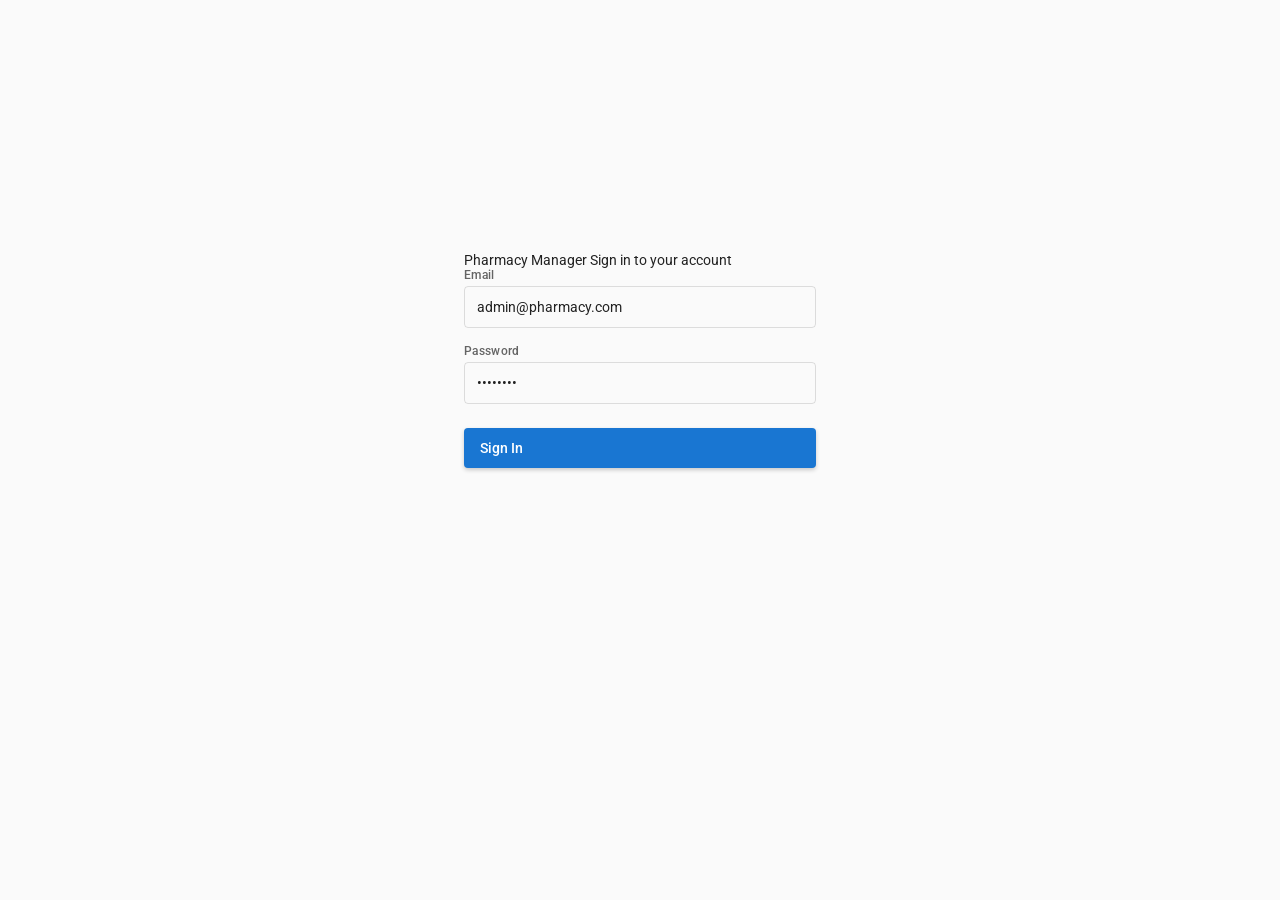
<file: index.html>
<!DOCTYPE html>
<html lang="en">
<head>
  <meta charset="UTF-8">
  <meta name="viewport" content="width=device-width, initial-scale=1.0">
  <title>Pharmacy Manager</title>
  <link href="https://fonts.googleapis.com/css2?family=Roboto:wght@300;400;500;700&display=swap" rel="stylesheet">
  <link href="https://fonts.googleapis.com/icon?family=Material+Icons" rel="stylesheet">
  <link rel="stylesheet" href="styles.css">
</head>
<body>
  <div id="app">
    <!-- Login Screen -->
    <div id="login-screen">
      <div class="login-container">
        <mat-card class="login-card">
          <mat-card-header>
            <mat-card-title>Pharmacy Manager</mat-card-title>
            <mat-card-subtitle>Sign in to your account</mat-card-subtitle>
          </mat-card-header>
          <mat-card-content>
            <form id="login-form">
              <div class="form-field">
                <label>Email</label>
                <div class="input-wrapper">
                  <input type="email" id="email" value="admin@pharmacy.com" placeholder="admin@pharmacy.com">
                </div>
                <div class="field-error hidden" id="email-error">Email is required</div>
              </div>
              <div class="form-field">
                <label>Password</label>
                <div class="input-wrapper">
                  <input type="password" id="password" value="admin123" placeholder="Enter password">
                </div>
                <div class="field-error hidden" id="pass-error">Password is required</div>
              </div>
              <div id="login-error" class="error-message hidden"></div>
              <button type="submit" class="mat-raised-button mat-primary" id="login-btn">
                <span id="login-btn-text">Sign In</span>
              </button>
            </form>
          </mat-card-content>
        </mat-card>
      </div>
    </div>

    <!-- Main App -->
    <div id="main-app" class="hidden">
      <!-- Top Toolbar -->
      <mat-toolbar color="primary" class="top-toolbar">
        <button class="toolbar-menu-btn" id="menu-toggle" aria-label="Toggle menu">
          <span class="material-icons">menu</span>
        </button>
        <span class="toolbar-title">Pharmacy Manager</span>
        <span class="toolbar-spacer"></span>
        <span class="toolbar-indicator" id="health-indicator">
          <span class="material-icons" style="color:#4caf50;font-size:18px;">check_circle</span>
        </span>
        <span class="api-version">API v1.0</span>
        <span class="toolbar-divider"></span>
        <button class="toolbar-user-btn" id="user-menu-btn">
          <span class="material-icons">account_circle</span>
          <span class="user-email" id="user-email">admin@pharmacy.com</span>
          <span class="material-icons" style="font-size:18px;">arrow_drop_down</span>
        </button>
      </mat-toolbar>

      <!-- Mobile overlay backdrop -->
      <div class="mobile-overlay hidden" id="mobile-overlay"></div>

      <!-- Desktop Layout -->
      <div class="app-layout" id="app-layout">
        <!-- Sidebar -->
        <aside class="desktop-sidebar" id="sidebar">
          <nav class="sidebar-nav">
            <a class="nav-item active" data-page="dashboard">
              <span class="material-icons nav-icon">dashboard</span>
              <span class="nav-label">Dashboard</span>
            </a>
            <a class="nav-item" data-page="inventory">
              <span class="material-icons nav-icon">inventory_2</span>
              <span class="nav-label">Inventory</span>
            </a>
            <a class="nav-item" data-page="products">
              <span class="material-icons nav-icon">medication</span>
              <span class="nav-label">Products</span>
            </a>
            <a class="nav-item" data-page="transactions">
              <span class="material-icons nav-icon">swap_vert</span>
              <span class="nav-label">Transactions</span>
            </a>
            <a class="nav-item" data-page="pos">
              <span class="material-icons nav-icon">point_of_sale</span>
              <span class="nav-label">POS</span>
            </a>
            <a class="nav-item" data-page="sales">
              <span class="material-icons nav-icon">receipt</span>
              <span class="nav-label">Sales</span>
            </a>
            <a class="nav-item" data-page="purchase-orders">
              <span class="material-icons nav-icon">receipt_long</span>
              <span class="nav-label">Purchase Orders</span>
            </a>
            <a class="nav-item" data-page="suppliers">
              <span class="material-icons nav-icon">business</span>
              <span class="nav-label">Suppliers</span>
            </a>
            <a class="nav-item" data-page="customers">
              <span class="material-icons nav-icon">people</span>
              <span class="nav-label">Customers</span>
            </a>
            <a class="nav-item" data-page="prescriptions">
              <span class="material-icons nav-icon">medication</span>
              <span class="nav-label">Prescriptions</span>
            </a>
            <a class="nav-item" data-page="returns">
              <span class="material-icons nav-icon">assignment_return</span>
              <span class="nav-label">Returns</span>
            </a>

            <!-- Reports with submenu -->
            <div class="nav-submenu">
              <a class="nav-item" data-page="reports">
                <span class="material-icons nav-icon">assessment</span>
                <span class="nav-label">Reports</span>
                <span class="material-icons arrow-right">chevron_right</span>
              </a>
              <div class="submenu-items" id="reports-submenu">
                <a class="submenu-item" data-subpage="medicine-wise-sales"><span class="material-icons sub-icon">medication</span> Medicine-Wise Sales</a>
                <a class="submenu-item" data-subpage="sales-report"><span class="material-icons sub-icon">bar_chart</span> Sales Report</a>
                <a class="submenu-item" data-subpage="financial"><span class="material-icons sub-icon">account_balance</span> Financial Summary</a>
                <a class="submenu-item" data-subpage="inventory-valuation"><span class="material-icons sub-icon">inventory</span> Inventory Valuation</a>
                <a class="submenu-item" data-subpage="profit-loss"><span class="material-icons sub-icon">analytics</span> Profit &amp; Loss</a>
                <a class="submenu-item" data-subpage="expiry-forecast"><span class="material-icons sub-icon">calendar_month</span> Expiry Forecast</a>
                <a class="submenu-item" data-subpage="top-selling"><span class="material-icons sub-icon">trending_up</span> Top / Least Selling</a>
                <a class="submenu-item" data-subpage="tax-report"><span class="material-icons sub-icon">receipt_long</span> Tax Report</a>
              </div>
            </div>

            <div class="nav-divider"></div>

            <a class="nav-item" data-page="audit-logs">
              <span class="material-icons nav-icon">history</span>
              <span class="nav-label">System Logs</span>
            </a>

            <!-- Settings with submenu -->
            <div class="nav-submenu">
              <a class="nav-item" data-page="settings">
                <span class="material-icons nav-icon">settings</span>
                <span class="nav-label">Settings</span>
                <span class="material-icons arrow-right">chevron_right</span>
              </a>
              <div class="submenu-items" id="settings-submenu">
                <a class="submenu-item" data-subpage="pharmacy-info"><span class="material-icons sub-icon">store</span> Pharmacy Info</a>
                <a class="submenu-item" data-subpage="tax-config"><span class="material-icons sub-icon">percent</span> Tax Config</a>
                <a class="submenu-item" data-subpage="coupons"><span class="material-icons sub-icon">redeem</span> Coupons</a>
                <a class="submenu-item" data-subpage="backup"><span class="material-icons sub-icon">backup</span> Backup &amp; Restore</a>
              </div>
            </div>
          </nav>

          <div class="sidebar-footer">
            <button id="logout-btn" class="logout-btn">
              <span class="material-icons">logout</span>
              <span class="nav-label">Logout</span>
            </button>
          </div>
        </aside>

        <!-- Main Content -->
        <main class="desktop-content" id="desktop-content">
          <div class="page-container" id="content-area">
          </div>
        </main>
      </div>
    </div>
  </div>

  <div class="modal-overlay hidden" id="modal-overlay">
    <div class="modal" id="modal">
      <div class="modal-header">
        <h3 id="modal-title"></h3>
        <button class="modal-close-btn" id="modal-close">&times;</button>
      </div>
      <div class="modal-body" id="modal-body"></div>
      <div class="modal-footer" id="modal-footer">
        <button class="mat-stroked-button" id="modal-cancel">Cancel</button>
        <button class="mat-raised-button mat-primary" id="modal-save">Save</button>
      </div>
    </div>
  </div>

  <script src="app.js"></script>
</body>
</html>
</file>
<file: styles.css>
/* ===== Reset & Base ===== */
*, *::before, *::after { margin: 0; padding: 0; box-sizing: border-box; }
html, body { height: 100%; }
body {
  font-family: Roboto, 'Helvetica Neue', sans-serif;
  font-size: 14px;
  color: rgba(0,0,0,0.87);
  background: #fafafa;
  -webkit-font-smoothing: antialiased;
}
a { text-decoration: none; color: inherit; cursor: pointer; }
button { cursor: pointer; font-family: inherit; border: none; background: none; }
input, select, textarea { font-family: inherit; }
table { border-collapse: collapse; width: 100%; }
.hidden { display: none !important; }

/* ===== Material Design System (Azure-Blue inspired) ===== */
.mat-primary { background: #1976d2 !important; color: #fff !important; }
.mat-stroked-button {
  background: transparent; border: 1px solid rgba(0,0,0,0.12); border-radius: 4px;
  padding: 0 16px; height: 36px; line-height: 34px; font-size: 14px; font-weight: 500;
  color: rgba(0,0,0,0.87); cursor: pointer; transition: background 0.2s;
}
.mat-stroked-button:hover { background: rgba(0,0,0,0.04); }
.mat-raised-button {
  border: none; border-radius: 4px; padding: 0 16px; height: 36px; line-height: 36px;
  font-size: 14px; font-weight: 500; cursor: pointer; display: inline-flex;
  align-items: center; gap: 8px; transition: box-shadow 0.2s;
  box-shadow: 0 2px 4px rgba(0,0,0,0.2);
}
.mat-raised-button:hover { box-shadow: 0 4px 8px rgba(0,0,0,0.3); }
.mat-icon { font-size: 24px; width: 24px; height: 24px; display: inline-flex; align-items: center; justify-content: center; }
.mat-card {
  background: #fff; border-radius: 4px; box-shadow: 0 2px 4px rgba(0,0,0,0.08);
  padding: 16px; transition: box-shadow 0.15s;
}
.mat-card-header { margin-bottom: 16px; }
.mat-card-title { font-size: 20px; font-weight: 500; color: rgba(0,0,0,0.87); }
.mat-card-subtitle { font-size: 14px; color: rgba(0,0,0,0.54); margin-top: 4px; }
.mat-card-content { font-size: 14px; }

/* ===== Form Fields (outline style) ===== */
.form-field { margin-bottom: 16px; }
.form-field label {
  display: block; font-size: 12px; font-weight: 500; color: rgba(0,0,0,0.6);
  margin-bottom: 4px; letter-spacing: 0.3px;
}
.input-wrapper {
  border: 1px solid rgba(0,0,0,0.12); border-radius: 4px; padding: 0 12px;
  display: flex; align-items: center; transition: border-color 0.2s;
}
.input-wrapper:focus-within { border-color: #1976d2; border-width: 2px; padding: 0 11px; }
.input-wrapper input, .input-wrapper select, .input-wrapper textarea {
  width: 100%; border: none; outline: none; font-size: 14px; padding: 12px 0;
  background: transparent; color: rgba(0,0,0,0.87);
}
.input-wrapper select { padding: 11px 0; }
.field-error { font-size: 12px; color: #f44336; margin-top: 4px; }
.error-message {
  color: #f44336; font-size: 14px; margin-bottom: 16px; padding: 10px 14px;
  background: #fce4ec; border-radius: 6px; display: flex; align-items: center; gap: 8px;
}

/* ===== Login ===== */
.login-container {
  display: flex; justify-content: center; align-items: center; min-height: 80vh;
  background: #fafafa;
}
.login-card { max-width: 400px; width: 100%; padding: 24px; }
.login-card .mat-raised-button { width: 100%; height: 40px; margin-top: 8px; }

/* ===== Top Toolbar ===== */
.top-toolbar {
  display: flex; align-items: center; height: 56px; padding: 0 16px;
  background: #1976d2; color: #fff; box-shadow: 0 2px 4px rgba(0,0,0,0.2);
  position: relative; z-index: 10;
}
.toolbar-menu-btn {
  width: 40px; height: 40px; display: flex; align-items: center; justify-content: center;
  border-radius: 50%; color: #fff; margin-right: 8px;
}
.toolbar-menu-btn:hover { background: rgba(255,255,255,0.1); }
.toolbar-title { font-size: 20px; font-weight: 500; letter-spacing: 0.3px; }
.toolbar-spacer { flex: 1; }
.toolbar-indicator { display: flex; align-items: center; gap: 4px; margin-right: 8px; }
.api-version { font-size: 12px; opacity: 0.8; margin-right: 8px; }
.toolbar-divider {
  width: 1px; height: 24px; background: rgba(255,255,255,0.3); margin: 0 8px;
}
.toolbar-user-btn {
  display: flex; align-items: center; gap: 4px; color: #fff; padding: 4px 8px;
  border-radius: 4px; font-size: 14px;
}
.toolbar-user-btn:hover { background: rgba(255,255,255,0.1); }
.user-email { font-size: 13px; }

/* ===== Layout ===== */
#main-app { display: flex; flex-direction: column; height: 100vh; }
.app-layout { flex: 1; display: flex; overflow: hidden; }

/* ===== Sidebar ===== */
.desktop-sidebar {
  width: 240px; flex-shrink: 0; background: #fafafa;
  border-right: 1px solid rgba(0,0,0,0.08);
  display: flex; flex-direction: column; overflow: hidden;
  transition: width 0.2s ease;
}
.sidebar-nav { flex: 1; overflow-y: auto; padding: 8px 0; }
.nav-item {
  display: flex; align-items: center; gap: 12px; padding: 10px 16px;
  color: rgba(0,0,0,0.6); font-size: 14px; font-weight: 500; cursor: pointer;
  border-left: 3px solid transparent; transition: all 0.15s;
  position: relative; white-space: nowrap;
}
.nav-item:hover { background: rgba(0,0,0,0.04); color: rgba(0,0,0,0.87); }
.nav-item.active {
  background: rgba(0,0,0,0.04); color: #1976d2; border-left-color: #1976d2;
}
.nav-icon { font-size: 20px; width: 20px; height: 20px; color: rgba(0,0,0,0.54); flex-shrink: 0; }
.nav-item.active .nav-icon { color: #1976d2; }
.nav-label { overflow: hidden; text-overflow: ellipsis; }
.arrow-right {
  position: absolute; right: 8px; top: 50%; transform: translateY(-50%);
  font-size: 18px; transition: transform 0.2s;
}
.arrow-right.open { transform: translateY(-50%) rotate(90deg); }

/* Submenu */
.nav-submenu { position: relative; }
.submenu-items {
  display: none; background: #fff; padding: 4px 0;
  border-bottom: 1px solid rgba(0,0,0,0.04);
}
.submenu-items.open { display: block; }
.submenu-item {
  display: flex; align-items: center; gap: 12px; padding: 8px 16px 8px 48px;
  font-size: 13px; color: rgba(0,0,0,0.6); cursor: pointer; transition: background 0.15s;
}
.submenu-item:hover { background: rgba(0,0,0,0.04); color: rgba(0,0,0,0.87); }
.sub-icon { font-size: 18px; width: 18px; height: 18px; }
.nav-divider { height: 1px; background: rgba(0,0,0,0.08); margin: 8px 16px; }

/* Sidebar Footer */
.sidebar-footer { border-top: 1px solid rgba(0,0,0,0.08); padding: 8px 0; }
.logout-btn {
  display: flex; align-items: center; gap: 12px; padding: 10px 16px;
  width: 100%; color: rgba(0,0,0,0.6); font-size: 14px; font-weight: 500;
  border: none; background: none; cursor: pointer; transition: background 0.15s;
}
.logout-btn:hover { background: rgba(0,0,0,0.04); color: rgba(0,0,0,0.87); }

/* Sidebar collapsed state */
.desktop-sidebar.collapsed { width: 64px; }
.desktop-sidebar.collapsed .nav-label,
.desktop-sidebar.collapsed .arrow-right,
.desktop-sidebar.collapsed .sidebar-footer .nav-label,
.desktop-sidebar.collapsed .logout-btn .nav-label { display: none; }
.desktop-sidebar.collapsed .nav-item { justify-content: center; padding: 10px 0; border-left-width: 0; }
.desktop-sidebar.collapsed .nav-icon { margin: 0; }
.desktop-sidebar.collapsed .submenu-items { display: none !important; }
.desktop-sidebar.collapsed .logout-btn { justify-content: center; }

/* ===== Desktop Content ===== */
.desktop-content {
  flex: 1; overflow: auto; padding: 16px; background: #fafafa;
}
.page-container { max-width: 1200px; margin: 0 auto; }

/* ===== Dashboard Stats Grid ===== */
.stats-grid {
  display: grid; grid-template-columns: repeat(auto-fill, minmax(200px, 1fr));
  gap: 16px; margin-top: 16px;
}
.stat-card { text-align: center; cursor: default; padding: 20px 16px; }
.stat-card.clickable { cursor: pointer; }
.stat-card.clickable:hover {
  transform: translateY(-2px); box-shadow: 0 4px 12px rgba(0,0,0,0.15);
}
.stat-icon { font-size: 36px; height: 36px; width: 36px; margin-bottom: 8px; display: inline-block; }
.stat-icon.blue { color: #1976d2; }
.stat-icon.orange { color: #e65100; }
.stat-icon.green { color: #2e7d32; }
.stat-icon.red { color: #c62828; }
.stat-icon.purple { color: #6a1b9a; }
.stat-icon.brown { color: #5d4037; }
.stat-value {
  font-size: 28px; font-weight: 700; color: #1976d2; margin: 8px 0 4px;
}
.stat-value.warn { color: #e65100; }
.stat-value.danger { color: #c62828; }
.stat-label {
  font-size: 12px; color: rgba(0,0,0,0.5); text-transform: uppercase;
  letter-spacing: 0.5px; margin: 0;
}

/* ===== Page Headers ===== */
.page-header {
  display: flex; justify-content: space-between; align-items: center;
  margin-bottom: 16px; flex-wrap: wrap; gap: 12px;
}
.page-header h1 { margin: 0; font-size: 24px; font-weight: 500; }
.header-actions { display: flex; align-items: center; gap: 12px; }

/* ===== Search Card ===== */
.search-card { margin-bottom: 12px; padding: 12px 16px; }
.search-field { width: 100%; }
.search-actions { display: flex; justify-content: flex-end; margin-top: 8px; }

/* ===== Table Wrapper ===== */
.table-wrapper { overflow-x: auto; margin-top: 0; }
table th {
  text-align: left; padding: 12px 16px; font-size: 12px; font-weight: 600;
  color: rgba(0,0,0,0.54); border-bottom: 1px solid rgba(0,0,0,0.08);
  white-space: nowrap; letter-spacing: 0.3px;
}
table td {
  padding: 12px 16px; font-size: 14px; border-bottom: 1px solid rgba(0,0,0,0.06);
  color: rgba(0,0,0,0.87);
}
table tr:hover td { background: rgba(0,0,0,0.02); }
.empty-row {
  text-align: center; padding: 24px; color: rgba(0,0,0,0.4);
  font-style: italic; font-size: 14px;
}

/* ===== Status Badges ===== */
.status-badge {
  display: inline-block; padding: 2px 10px; border-radius: 12px;
  font-size: 12px; font-weight: 600; white-space: nowrap;
}
.Completed, .Dispensed, .active, .Active, .FullyDispensed {
  background: #e8f5e9; color: #2e7d32;
}
.Pending, .PartiallyDispensed {
  background: #fff3e0; color: #e65100;
}
.Voided, .Cancelled, .Expired, .inactive {
  background: #fbe9e7; color: #c62828;
}
.Submitted {
  background: #e3f2fd; color: #1565c0;
}
.PartiallyReceived {
  background: #fff8e1; color: #f57f17;
}
.Returned {
  background: #f3e5f5; color: #6a1b9a;
}
.status-badge.success { background: #e8f5e9; color: #2e7d32; }
.status-badge.warning { background: #fff3e0; color: #e65100; }
.status-badge.danger { background: #fbe9e7; color: #c62828; }
.status-badge.info { background: #e3f2fd; color: #1565c0; }

/* ===== Cards ===== */
.card { margin-bottom: 16px; }
.card-header {
  display: flex; justify-content: space-between; align-items: center;
  margin-bottom: 12px;
}
.card-header h3 { font-size: 16px; font-weight: 500; }

/* ===== Modals ===== */
.modal-overlay {
  position: fixed; top: 0; left: 0; width: 100%; height: 100%;
  background: rgba(0,0,0,0.32); display: flex; align-items: center;
  justify-content: center; z-index: 1000;
}
.modal {
  background: #fff; border-radius: 4px; width: 540px; max-width: 90vw;
  max-height: 85vh; overflow-y: auto; box-shadow: 0 8px 32px rgba(0,0,0,0.24);
}
.modal-header {
  display: flex; justify-content: space-between; align-items: center;
  padding: 16px 24px; border-bottom: 1px solid rgba(0,0,0,0.08);
}
.modal-header h3 { font-size: 20px; font-weight: 500; margin: 0; }
.modal-close-btn {
  font-size: 24px; color: rgba(0,0,0,0.4); width: 36px; height: 36px;
  display: flex; align-items: center; justify-content: center; border-radius: 50%;
}
.modal-close-btn:hover { background: rgba(0,0,0,0.04); color: rgba(0,0,0,0.87); }
.modal-body { padding: 20px 24px; }
.modal-footer {
  display: flex; justify-content: flex-end; gap: 8px;
  padding: 12px 24px; border-top: 1px solid rgba(0,0,0,0.08);
}

/* ===== Form rows ===== */
.form-row { display: flex; gap: 16px; margin-bottom: 16px; }
.form-row .form-field { flex: 1; margin-bottom: 0; }

/* ===== Actions bar ===== */
.actions-bar {
  display: flex; justify-content: space-between; align-items: center;
  margin-bottom: 12px; flex-wrap: wrap; gap: 12px;
}
.actions-right { display: flex; gap: 8px; align-items: center; }

/* ===== Pagination ===== */
.pagination-bar {
  display: flex; align-items: center; justify-content: space-between;
  padding: 8px 0; font-size: 13px; color: rgba(0,0,0,0.54);
}
.pagination-controls { display: flex; align-items: center; gap: 4px; }
.pagination-btn {
  min-width: 36px; height: 36px; display: flex; align-items: center;
  justify-content: center; border-radius: 4px; border: 1px solid rgba(0,0,0,0.12);
  background: #fff; font-size: 13px; cursor: pointer; color: rgba(0,0,0,0.87);
}
.pagination-btn:hover { background: rgba(0,0,0,0.04); }
.pagination-btn:disabled { opacity: 0.38; cursor: default; }

/* ===== Price/Cell helpers ===== */
.text-right { text-align: right; }
.text-center { text-align: center; }
.font-medium { font-weight: 500; }
.font-bold { font-weight: 700; }
.text-muted { color: rgba(0,0,0,0.54); font-size: 12px; }
.mt-16 { margin-top: 16px; }
.mb-16 { margin-bottom: 16px; }
.flex { display: flex; }
.flex-between { display: flex; justify-content: space-between; align-items: center; }
.gap-8 { gap: 8px; }
.gap-12 { gap: 12px; }
.price { font-weight: 500; }

/* ===== Two column layout ===== */
.two-col { display: grid; grid-template-columns: 1fr 1fr; gap: 16px; }

/* ===== Alerts ===== */
.alert {
  padding: 10px 14px; border-radius: 4px; font-size: 13px;
  display: flex; align-items: center; gap: 8px; margin-bottom: 16px;
}
.alert-success { background: #e8f5e9; color: #2e7d32; border: 1px solid #c8e6c9; }
.alert-warning { background: #fff3e0; color: #e65100; border: 1px solid #ffe0b2; }
.alert-danger { background: #fbe9e7; color: #c62828; border: 1px solid #ffcdd2; }

/* ===== Chart Bars ===== */
.chart-bar {
  display: flex; align-items: flex-end; gap: 8px; height: 180px;
  padding: 12px 0;
}
.chart-bar-item { flex: 1; display: flex; flex-direction: column; align-items: center; gap: 4px; }
.chart-bar-fill {
  width: 80%; max-width: 40px; border-radius: 4px 4px 0 0;
  background: #1976d2; min-height: 4px; transition: height 0.3s;
}
.chart-bar-label { font-size: 11px; color: rgba(0,0,0,0.54); text-align: center; }

/* ===== POS Layout ===== */
.pos-grid { display: grid; grid-template-columns: 1fr 380px; gap: 16px; }

/* ===== Info rows ===== */
.info-row { display: flex; padding: 8px 0; border-bottom: 1px solid rgba(0,0,0,0.04); }
.info-label { width: 160px; font-size: 12px; font-weight: 500; color: rgba(0,0,0,0.54); flex-shrink: 0; }
.info-value { flex: 1; font-size: 14px; }

/* ===== Item lines ===== */
.item-line {
  display: flex; align-items: center; justify-content: space-between;
  padding: 8px 12px; border-bottom: 1px solid rgba(0,0,0,0.04); font-size: 13px;
}

/* ===== Responsive ===== */
@media (max-width: 767px) {
  .desktop-sidebar {
    position: fixed; top: 56px; left: -240px; height: calc(100vh - 56px);
    z-index: 100; transition: left 0.2s ease; box-shadow: 2px 0 8px rgba(0,0,0,0.15);
    display: flex;
  }
  .desktop-sidebar.open { left: 0; }
  .desktop-content { padding: 8px; }
  .top-toolbar { padding: 0 8px; }
  .toolbar-title { font-size: 16px; }
  .user-email { display: none; }
  .api-version { display: none; }
  .toolbar-divider { display: none; }
  .stats-grid { grid-template-columns: repeat(2, 1fr); gap: 8px; }
  .stat-card { padding: 12px 8px; }
  .stat-icon { font-size: 28px; height: 28px; width: 28px; }
  .stat-value { font-size: 22px; }
  .two-col { grid-template-columns: 1fr; }
  .form-row { flex-direction: column; gap: 0; }
  .form-row .form-field { margin-bottom: 16px; }
  .pos-grid { grid-template-columns: 1fr; }
  .modal { max-width: 100vw; border-radius: 0; max-height: 100vh; }
  .page-header { flex-direction: column; align-items: flex-start; }
  .page-header h1 { font-size: 20px; }
  .header-actions { width: 100%; }
  .header-actions .search-field { width: 100% !important; }
  table { font-size: 12px; }
  table th, table td { padding: 8px 8px; }
  .table-wrapper { overflow-x: auto; -webkit-overflow-scrolling: touch; }
  .search-card .search-field { width: 100%; }
  .pagination-controls { flex-wrap: wrap; }
  .pagination-btn { min-width: 32px; height: 32px; font-size: 12px; }
  .info-label { width: 100px; font-size: 11px; }
  .tab-item { padding: 10px 12px; font-size: 13px; }
  .login-card { padding: 16px; margin: 16px; }
  .item-line { font-size: 12px; padding: 6px 8px; }
}

/* ===== Loading ===== */
.loading { text-align: center; padding: 40px; }
.spinner {
  width: 40px; height: 40px; border: 3px solid rgba(0,0,0,0.08);
  border-top-color: #1976d2; border-radius: 50%; animation: spin 0.8s linear infinite;
  margin: 0 auto 16px;
}
@keyframes spin { to { transform: rotate(360deg); } }

/* ===== User Menu Dropdown ===== */
.dropdown {
  position: absolute; top: 48px; right: 16px; background: #fff; border-radius: 4px;
  box-shadow: 0 4px 12px rgba(0,0,0,0.15); min-width: 180px; z-index: 200;
  display: none;
}
.dropdown.open { display: block; }
.dropdown-item {
  display: flex; align-items: center; gap: 12px; padding: 12px 16px;
  font-size: 14px; color: rgba(0,0,0,0.87); cursor: pointer;
}
.dropdown-item:hover { background: rgba(0,0,0,0.04); }

/* ===== Mobile overlay backdrop ===== */
.mobile-overlay {
  position: fixed; top: 0; left: 0; width: 100%; height: 100%;
  background: rgba(0,0,0,0.32); z-index: 99;
}
.mobile-overlay.hidden { display: none; }

/* ===== Tab bar (stock alerts) ===== */
.tab-bar {
  display: flex; border-bottom: 1px solid rgba(0,0,0,0.08); margin-bottom: 16px;
}
.tab-item {
  padding: 12px 24px; font-size: 14px; font-weight: 500; color: rgba(0,0,0,0.54);
  cursor: pointer; border-bottom: 2px solid transparent; margin-bottom: -1px;
  transition: all 0.15s;
}
.tab-item:hover { color: rgba(0,0,0,0.87); background: rgba(0,0,0,0.02); }
.tab-item.active { color: #1976d2; border-bottom-color: #1976d2; }
</file>
